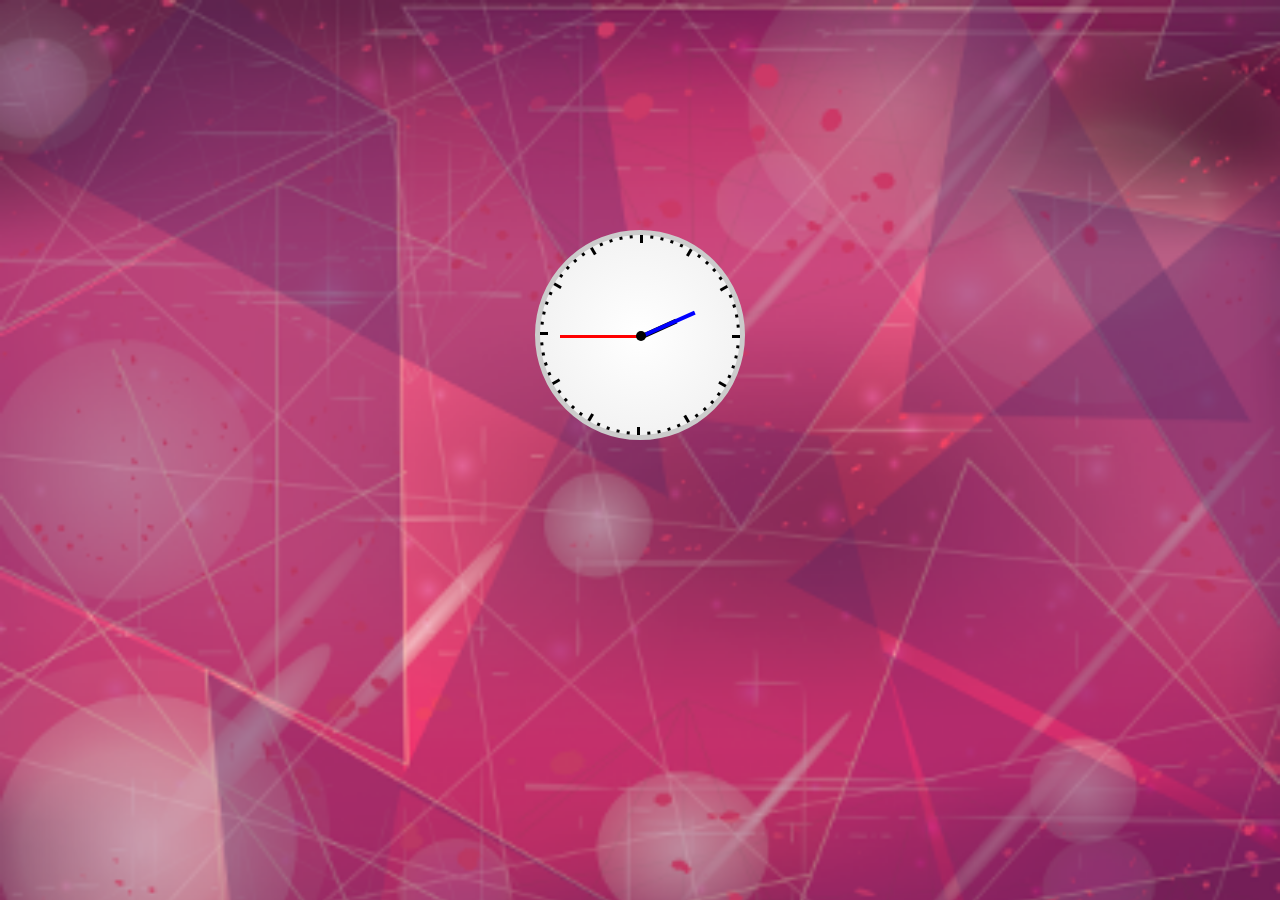
<file: clock/index.html>
<!DOCTYPE html>
<html>
<head lang="en">
    <meta charset="UTF-8">
    <title></title>
    <script src="js/jquery-1.11.2.js"></script>
    <style>
        body{
            background-image: url("images/b.png");
            background-size:cover;
        }
        .clock{
            width: 200px;
            height: 200px;
            border: 5px solid #ccc;
            border-radius: 50%;
            background: -webkit-radial-gradient(#ffffff,#eeeeee);
            margin: 230px auto;
            position: relative;
        }
    </style>
    <script>
        $(function(){
            var clock=$('.clock');
            //划分刻度
            var time=new Date();
            var h=drawpointer(40,5,'#000',time.getHours()*30+time.getMinutes()*6/12-90);
            var m=drawpointer(60,4,'blue',time.getMinutes()*6-90);
            var s=drawpointer(80,3,'red',time.getSeconds()*6-90);
            drawdian()
            drawmark();
            setInterval(function(){
                var time=new Date();
                h.css({transform:'rotate('+(time.getHours()*30+time.getMinutes()*6/12-90)+'deg)'});
                m.css({transform:'rotate('+(time.getMinutes()*6-90)+'deg)'});
                s.css({transform:'rotate('+(time.getSeconds()*6-90)+'deg)'});
            },1000)
            function drawmark(){
                for(var i=0;i<60;i++){
                    var widths;
                    var heights;
                    if(i%5==0){
                        widths=3;
                        heights=8;
                    }else{
                        widths=3;
                        heights=3;
                    }
                    var point=$('<div>').css({
                        width:widths+'px',height:heights+'px',position:'absolute',top:0,left:'50%',background:'#000',transform:'rotate('+i*6+'deg)',transformOrigin:'0 100px'}).appendTo(clock);
                }
            }
            function drawpointer(w,h,c,a){
                var div=$('<div>').css({
                    width:w,height:h,transform:'rotate('+a+'deg)',transformOrigin:'left center',position:'absolute',top:'50%',left:'50%',background:c
                }).appendTo(clock);
                return div;
            }
            function drawdian(){
                var div=$('<div>').css({
                    width:10,height:10,borderRadius:'50%',background:'#000',position:'absolute',top:'48%',left:'48%'
                }).appendTo(clock);
            }
        })
    </script>
</head>
<body>
<div class="clock">
    <!--<li id="sec"></li>-->
    <!--<li id="hour"></li>-->
    <!--<li id="min"></li>-->
</div>
</body>
</html>
</file>
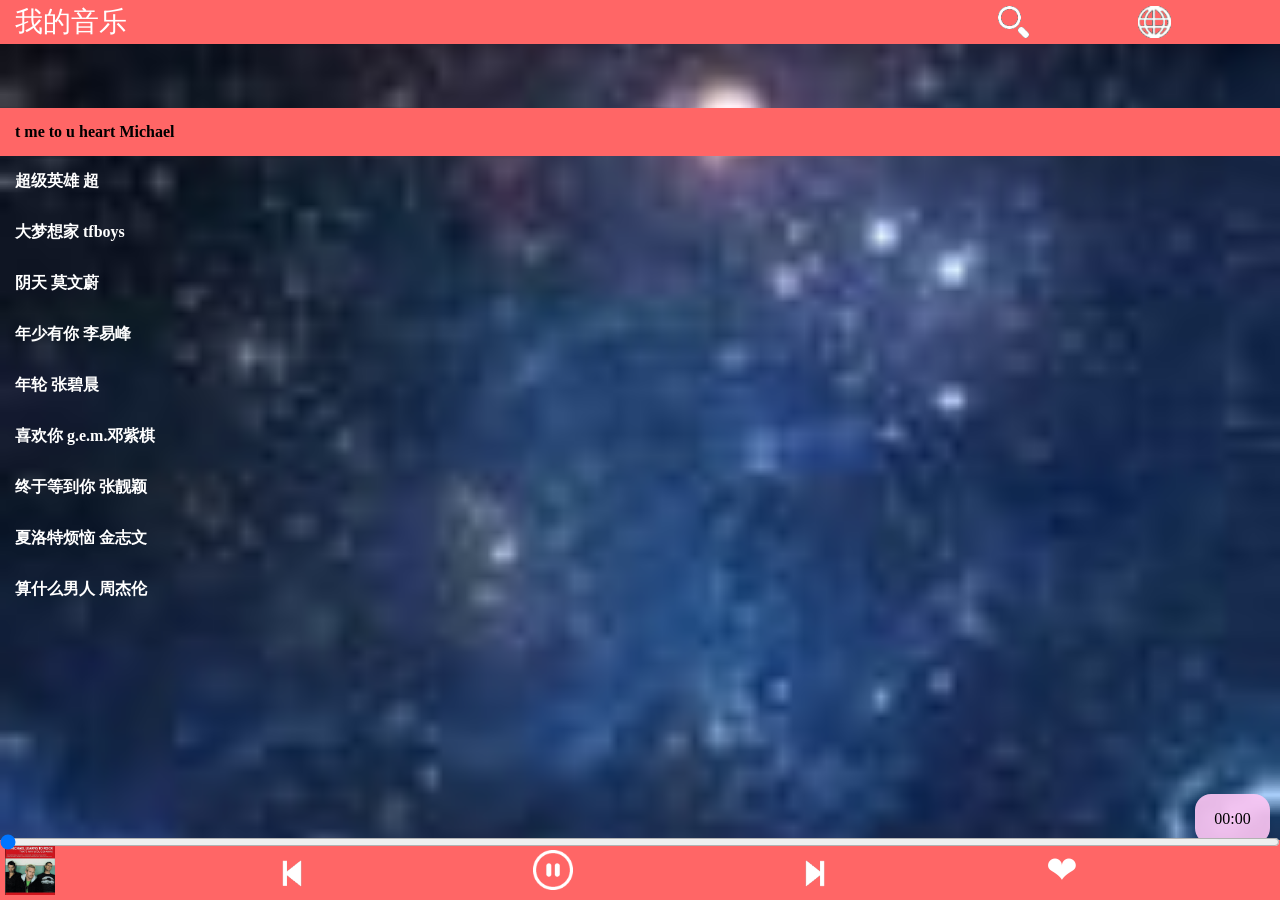
<file: musicPlay/index.html>
<!DOCTYPE html>
<html>
	<head>
		<meta charset="utf-8" />
		<meta name="viewport" content="width=device-width,initial-scale=1,user-scalable=no">
		<title></title>
		<link rel="stylesheet" type="text/css" href="css/main.css"/>
	</head>
	<body>
		<div class="page_box">
			<div class="page_slide page_slide1 hide">
				<ul>
					<li class="leftTop">
						<p class="userImg"><img src="img/left/touxiang.jpg"></p>
						<p class="userTxt"><span>点击头像登录</span><br><span>共收藏<span id="musicNum">0</span>首歌曲</span></p>
					</li>
					<li><img src="img/left/sao.png">扫描歌曲</li>
					<li><img src="img/left/shunxu.png">顺序播放</li>
					<li><img src="img/left/yinxiao.png">音效</li>
					<li><img src="img/left/skin.png">换皮肤</li>
					<li><img src="img/left/bg.png">换背景</li>
					<li><img src="img/left/sleep.png">睡眠</li>
					<li><img src="img/left/set.png">设置</li>
					<li><img src="img/left/exit.png">退出</li>
				</ul>
			</div>
			<div class="page_slide page_slide2 show">
				<header >
					<div>我的音乐</div>
					<div ><img src="img/search.png"/></div>
					<div ><img src="img/earch.png"/></div>
				</header>
				<ul class="musicList" id="musicList">
					<!--<li data-icon="url"><span  data-href="url">歌曲1</span></li>
					<li data-icon="url" data-href="url">歌曲1</li>
					<li data-icon="url" data-href="url">歌曲1</li>
					<li data-icon="url" data-href="url">歌曲1</li>
					<li data-icon="url" data-href="url">歌曲1</li>
					<li data-icon="url" data-href="url">歌曲1</li>
					<li data-icon="url" data-href="url">歌曲1</li>
					<li data-icon="url" data-href="url">歌曲1</li>
					<li data-icon="url" data-href="url">歌曲1</li>-->
				</ul>
				<span id="showTime"/>00:00</span>
				<audio src="" class="music" id="music"></audio>
				<input type="range" class="range" min=0/>
				<footer>
					<div class="peoImg"><img src="img/zhangLiangYing.png"></div>
				<div class="pre"><img src="img/pre.png"></div>
				<div class="stop"><img src="img/left/stop.png"></div>
				<div class="next"><img src="img/next.png"></div>
				<div class="love">❤</div>
				</footer>
			</div>
		</div>
		
	</body>
	<script type="text/javascript" src="js/zepto.js" ></script>
	<!--<script src="js/zepto.min.js" type="text/javascript" charset="utf-8"></script>-->
	<script src="js/touchFunction.js" type="text/javascript" charset="utf-8"></script>
</html>
</file>
<file: musicPlay/css/main.css>
* {
	padding: 0;
	margin: 0;
}
html,
body {
	width: 100%;
	height: 100%;
	overflow: hidden;
	background: url(../img/bg.jpg) no-repeat center center;
	background-size: 100%;
}
.page_box {
	width: 100%;
	height: 100%;
	perspective: 1000px;
	transform-style: preserve-3d;
}
.page_slide {
	width: 100%;
	height: 100%;
	position: absolute;
}
.page_slide1 {
	width: 80%;
	left: 0%;
	background-color: #000000;
	top: 0;
	bottom: 0;
	z-index: 9;
}
.page_slide2 {
	width: 100%;
	left: 0;
	top: 0;
	bottom: 0;
	z-index: 8;
}
.page_slide1 header {
	width: 100%;
	height: 100%;
	left: 0;
	top: 0;
	bottom: 0;
	z-index: 8;
}
.page_slide2 header {
	height: 44px;
	display: -webkit-box;
	background-color: #ff6666;
}
.page_slide2 header div:nth-child(1) {
	-webkit-box-flex: 8;
	color: #ffffff;
	line-height: 44px;
	font-size: 28px;
	padding-left: 15px;
}
.page_slide2 header div:nth-child(2) {
	-webkit-box-flex: 1;
}
.page_slide2 header div:nth-child(3) {
	-webkit-box-flex: 1;
}
.page_slide2 header div img {
	max-height: 32px;
	padding-top: 6px;
}
.page_slide2 footer {
	position: absolute;
	bottom: 0;
	left: 0;
	right: 0;
	height: 60px;
	display: -webkit-box;
	background-color: #ff6666;
	margin-top: 60px;
}
.page_slide2 footer div {
	-webkit-box-flex: 1;
}
.page_slide2 footer div img {
	display: block;
}
.page_slide2 footer div:nth-child(1) img {
	max-width: 50px;
	padding: 5px;
}
.page_slide2 footer div:nth-child(2) img {
	max-width: 40px;
	padding: 10px;
}
.page_slide2 footer div:nth-child(3) img {
	max-height: 40px;
	padding: 10px;
}
.page_slide2 footer div:nth-child(4) img {
	max-width: 40px;
	padding: 10px;
}
.page_slide2 footer div:nth-child(5) {
	color: #ffffff;
	font-size: 38px;
	line-height: 60px;
}
.range {
	position: fixed;
	bottom: 50px;
	width: 100%;
	z-index: 99;
}
.page_slide1 ul {
	list-style: none;
	padding: 10% 5%;
}
.page_slide1 ul li {
	display: block;
	color: #ffffff;
	margin-bottom: 20px;
}
.page_slide1 ul .leftTop {
	height: 100px;
	position: relative;
	display: block;
}
.page_slide1 ul .leftTop .userImg {
	width: 30%;
	float: left;
}
.page_slide1 ul .leftTop .userImg img {
	height: 100%;
	width: 100%;
	padding: 5px
}
.page_slide1 ul .leftTop .userTxt {
	width: 70%;
	line-height: 40px;
	font-size: 18px;
	font-weight: bold;
	text-align: center;
	float: left;
}
.page_slide1 ul li {
	height: 20px;
	font-size: 16px;
	line-height: 16px;
}
.page_slide1 ul li img {
	height: 20px;
	width: 20px;
	padding-top: 4px;
	padding-right: 15px;
}
.page_slide2 ul {
	list-style: none;
	padding: 5% 0%;
}
.page_slide2 ul li {
	color: #ffffff;
	background-color: transparent;
	font-weight: bold;
	width: 100%;
	font-size: 16px;
	display: block;
	padding: 15px;
}
.page_slide2 ul li.active {
	color: #000000;
	background-color: #ff6666;
	width: 100%;
}
.hide {
	display: none;
}
.show {
	display: block;
}
#showTime {
	position: fixed;
	right: 10px;
	bottom: 3.5rem;
	font-size: 1rem;
	border-radius: 1rem;
	background: rgba(255, 200, 245, 0.9);
	padding: 1rem 1.2rem;
	color: #000;
}
@keyframes toRight {
	0% {
		transform: translateX(-100%);
	}
	100% {
		transform: translateX(0%);
	}
}
@-webkit-keyframes toRight {
	0% {
		-webkit-transform: translateX(-100%);
	}
	100% {
		-webkit-transform: translateX(0%);
	}
}
.toRight {
	-webkit-animation: toRight 1s ease both;
	animation: toRight 1s ease both;
}
@keyframes toLeft {
	0% {
		transform: translateX(0%);
	}
	100% {
		transform: translateX(-100%);
	}
}
@-webkit-keyframes toLeft {
	0% {
		-webkit-transform: translateX(0%);
	}
	100% {
		-webkit-transform: translateX(-100%);
	}
}
.toLeft {
	-webkit-animation: toLeft 1s ease both;
	animation: toLeft 1s ease both;
}
</file>
